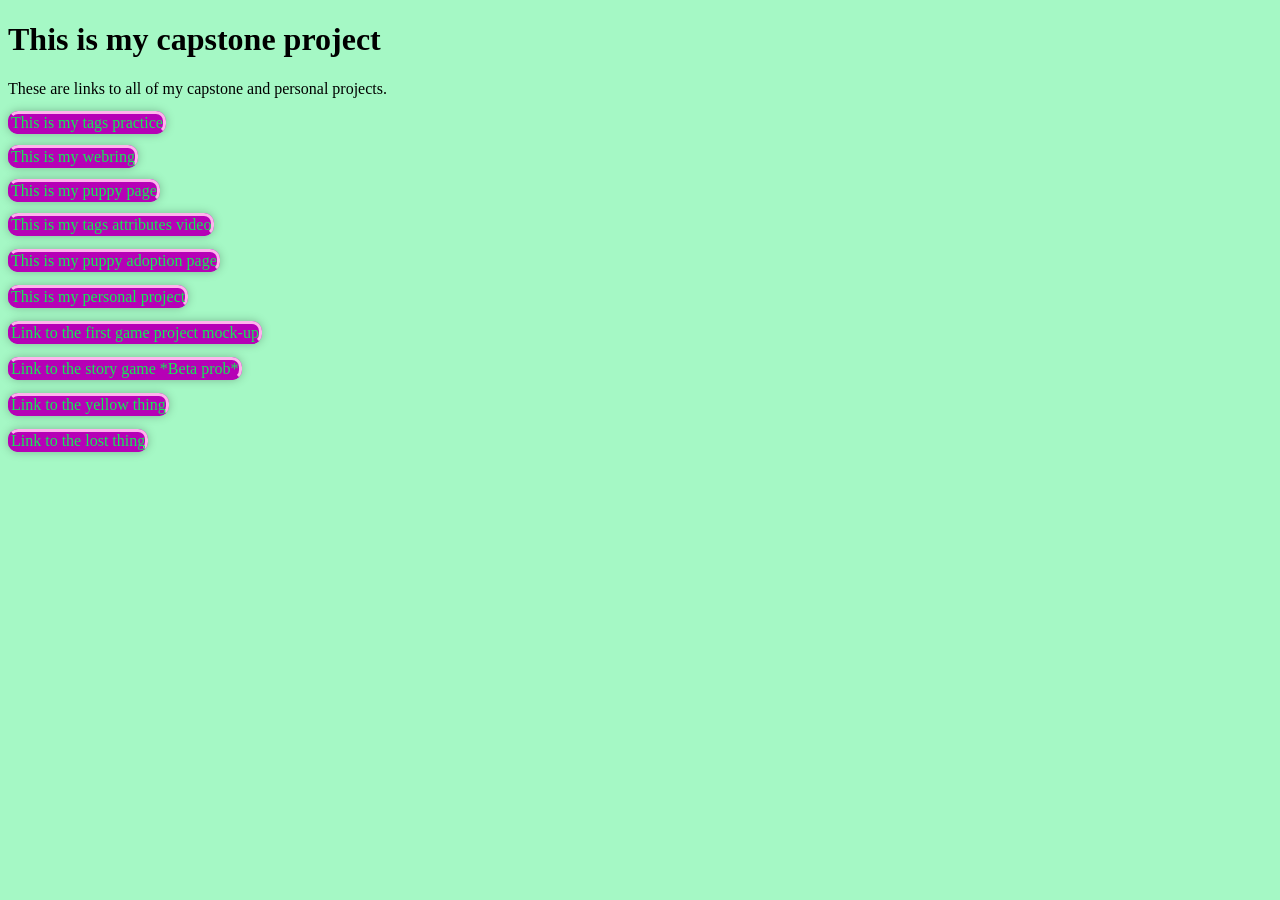
<file: index.html>
<!DOCTYPE html>
<html Lang="en"</html>
<head>
    <meta charset="UTF-8">
    <meta name="viewport" content="width=device-width, initial-scale=1.0">
    <title>My Capstone Project</title>
    <link rel="icon" href="Cat icon.webp" type="image/x-icon">
    <link rel="stylesheet" href="buttons.css"
</head>
<title>Body background</title>
<style>body {
background-color: rgb(165, 248, 197); 
}</style>
<body>
    <body>
        <style
        color:rgb(21, 232, 84); border: 3px solid rgb(254, 180, 237); background-color: rgb(182, 1, 182);  border-left: 3px solid rgb(182, 1, 182); border-bottom: 3px solid rgb(182, 1, 182);">
        </style>
    <h1>This is my capstone project</h1>
    <p>These are links to all of my capstone and personal projects.</p>
    </body>
    <a class="buttons" href="Tags-pract.html">This is my tags practice</a>
    <p><a class="buttons" href="webring.html">This is my webring</a></p>
    <p><a class="buttons" href="puppypage.html">This is my puppy page</a></p>
    <a class="buttons" href="tagsattributesvideo.html">This is my tags attributes video</a>
    <br>
    <br>
    <a class="buttons" href="puppyadoptionpage.html"> This is my puppy adoption page</a>
    <br>
    <br>
    <a class="buttons" href="https://pizzalord1.github.io/Pizzalord1/"> This is my personal project</a>
    <br>
    <br>
    <a class="buttons" href="gameproject1.html"> Link to the first game project mock-up</a>
    <br>
    <br>
    <a class="buttons" href="https://pizzalord1.github.io/StoryGameXWM/" style="color:rgb(21, 232, 84); border: 3px solid rgb(254, 180, 237); background-color: rgb(182, 1, 182);  border-left: 3px solid rgb(182, 1, 182); border-bottom: 3px solid rgb(182, 1, 182);"> Link to the story game *Beta prob*</a>
    <br>
    <br>
    <a class="buttons" href="yellowthing.html" style="color:rgb(21, 232, 84); border: 3px solid rgb(254, 180, 237); background-color: rgb(182, 1, 182);  border-left: 3px solid rgb(182, 1, 182); border-bottom: 3px solid rgb(182, 1, 182);"> Link to the yellow thing</a>
    <br>
    <br>
    <a class="buttons" href="lostthing.html" style="color:rgb(21, 232, 84); border: 3px solid rgb(254, 180, 237); background-color: rgb(182, 1, 182);  border-left: 3px solid rgb(182, 1, 182); border-bottom: 3px solid rgb(182, 1, 182);"> Link to the lost thing</a>
</body>
</html>
</file>
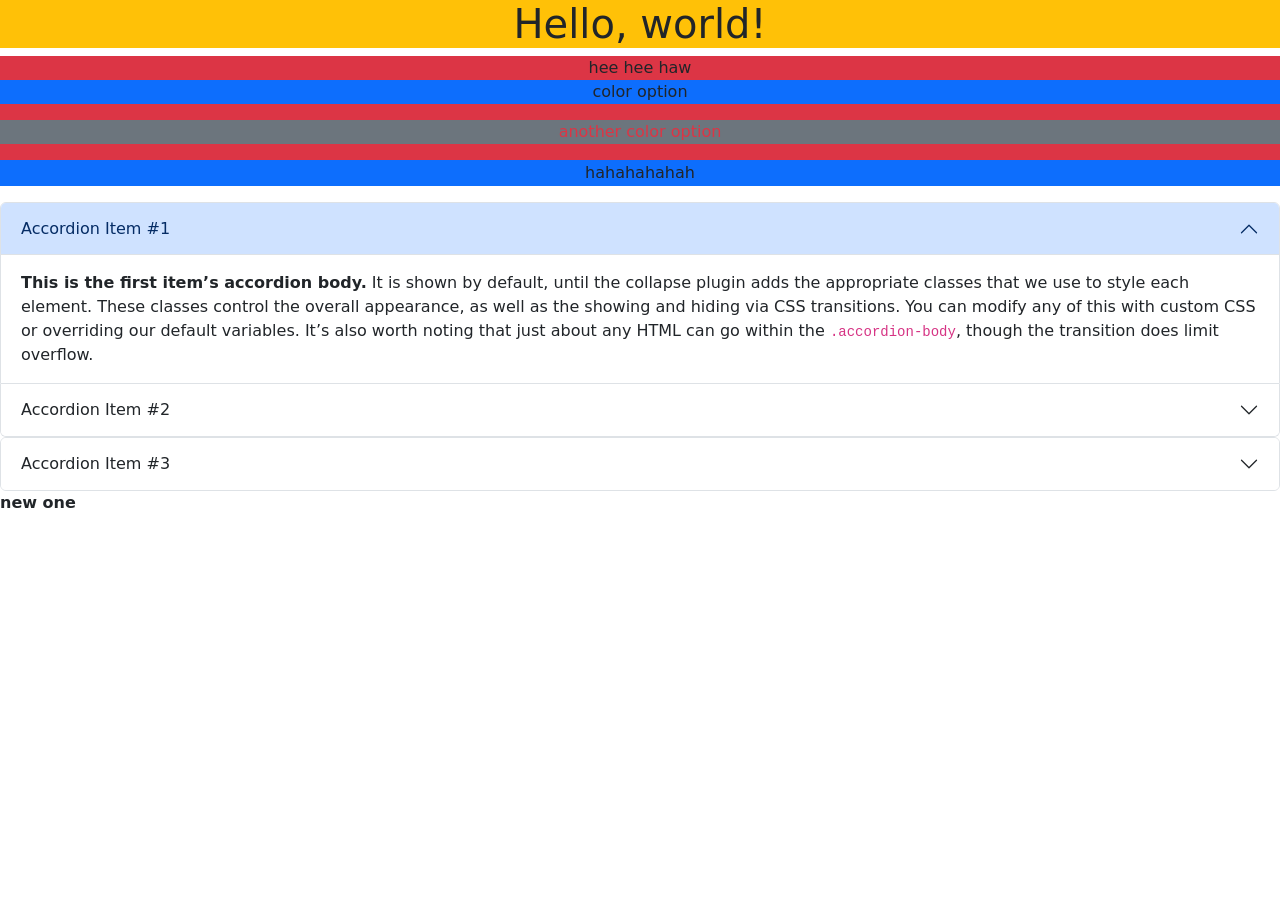
<file: bootstrap.html>
<!doctype html>
<html lang="en">
  <head>
    <meta charset="utf-8">
    <meta name="viewport" content="width=device-width, initial-scale=1">
    <link href="https://cdn.jsdelivr.net/npm/bootstrap@5.3.0/dist/css/bootstrap.min.css" rel="stylesheet" integrity="sha384-9ndCyUaIbzAi2FUVXJi0CjmCapSmO7SnpJef0486qhLnuZ2cdeRhO02iuK6FUUVM" crossorigin="anonymous">
    <title>Bootstrap demo</title>
  </head>
  <body>
    <h1 class="bg-warning text-center ">Hello, world!</h1>

    <div class="bg-danger text-center">
      hee hee haw
<p class="bg-primary text-center">color option</p>
    <p class="bg-secondary text-danger text-center">another color option</p>
    <p class="border border-primary bg-primary text-center">hahahahahah</p>
    </div>
    <div class="accordion" id="accordionExample">
  <div class="accordion-item">
    <h2 class="accordion-header">
      <button class="accordion-button" type="button" data-bs-toggle="collapse" data-bs-target="#collapseOne" aria-expanded="true" aria-controls="collapseOne">
        Accordion Item #1
      </button>
    </h2>
    <div id="collapseOne" class="accordion-collapse collapse show" data-bs-parent="#accordionExample">
      <div class="accordion-body">
        <strong>This is the first item’s accordion body.</strong> It is shown by default, until the collapse plugin adds the appropriate classes that we use to style each element. These classes control the overall appearance, as well as the showing and hiding via CSS transitions. You can modify any of this with custom CSS or overriding our default variables. It’s also worth noting that just about any HTML can go within the <code>.accordion-body</code>, though the transition does limit overflow.
      </div>
    </div>
  </div>
  <div class="accordion-item">
    <h2 class="accordion-header">
      <button class="accordion-button collapsed" type="button" data-bs-toggle="collapse" data-bs-target="#collapseTwo" aria-expanded="false" aria-controls="collapseTwo">
        Accordion Item #2
      </button>
    </h2>
    <div id="collapseTwo" class="accordion-collapse collapse" data-bs-parent="#accordionExample">
      <div class="accordion-body">
        <strong>This is the second box.
      </div>
    </div>
  </div>
  <div class="accordion-item">
    <h2 class="accordion-header">
      <button class="accordion-button collapsed" type="button" data-bs-toggle="collapse" data-bs-target="#collapseThree" aria-expanded="false" aria-controls="collapseThree">
        Accordion Item #3
      </button>
    </h2>
    <div id="collapseThree" class="accordion-collapse collapse" data-bs-parent="#accordionExample">
      <div class="accordion-body">
        <strong>This is the third item’s accordion body.</strong> It is hidden by default, until the collapse plugin adds the appropriate classes that we use to style each element. These classes control the overall appearance, as well as the showing and hiding via CSS transitions. You can modify any of this with custom CSS or overriding our default variables. It’s also worth noting that just about any HTML can go within the <code>.accordion-body</code>, though the transition does limit overflow.
      </div>
    </div>
  </div>
</div>
</div>



<p>new one</p>


</div>
    <script src="https://cdn.jsdelivr.net/npm/bootstrap@5.3.8/dist/js/bootstrap.bundle.min.js" integrity="sha384-FKyoEForCGlyvwx9Hj09JcYn3nv7wiPVlz7YYwJrWVcXK/BmnVDxM+D2scQbITxI" crossorigin="anonymous"></script>
  </body>
</html>
</file>
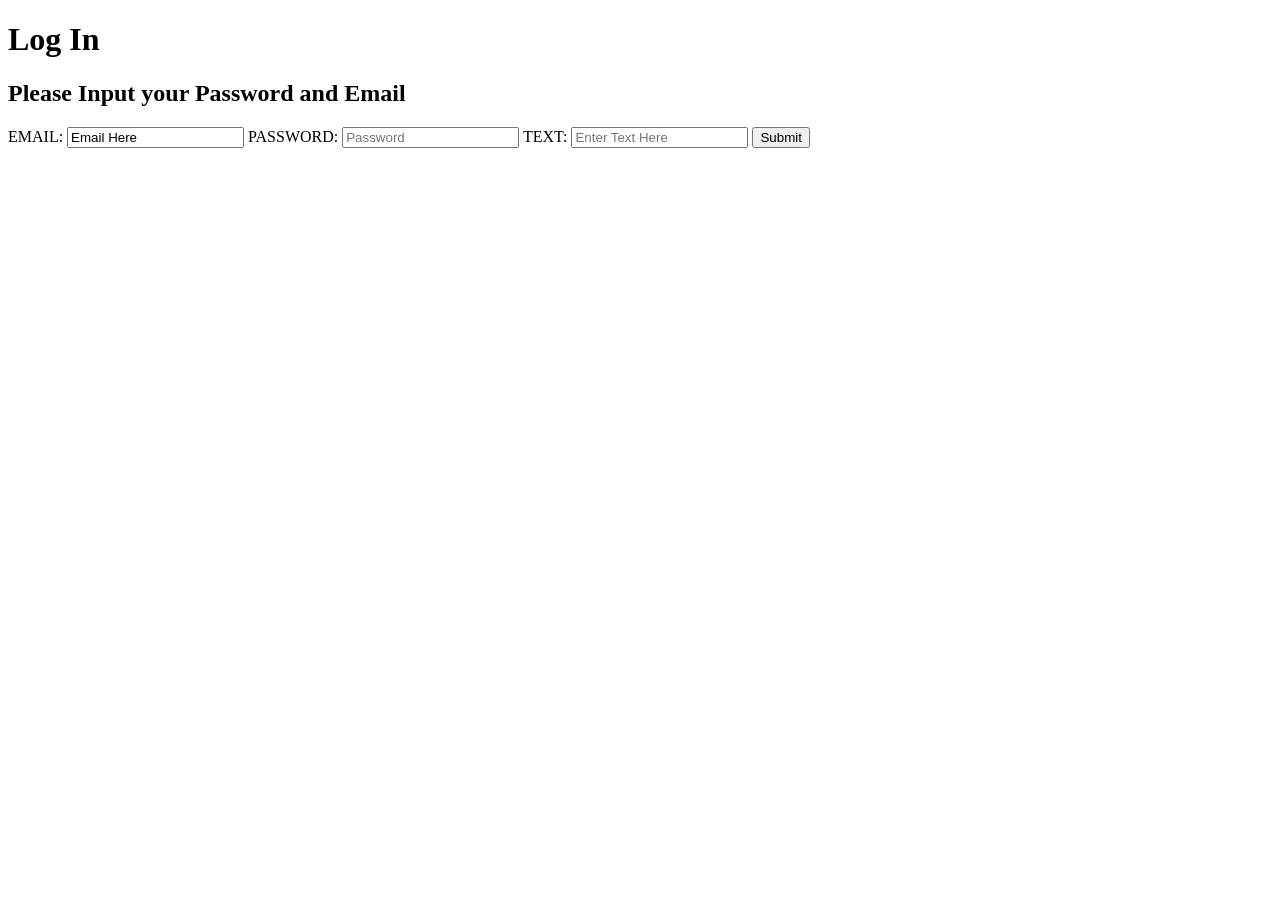
<file: formpract2.html>
<!DOCTYPE html>
<html>
<head>
<meta charset="utf-8">
<title>Forms - Labels and Validations</title>
</head>
<body>
<!-- REFERENCE LINKS-->
<!-- http://www.w3schools.com/TAGs/att_input_type.asp -->
<!-- https://developer.mozilla.org/en-US/docs/Web/HTML/Element/input -->




<h1>Log In</h1>
<h2>Please Input your Password and Email</h2>


<!-- Two ways of using a Label-->
<!-- Nested -->
<!-- for and id connection-->


<!-- FORM TAG -->
<!--Actions: where we send the data. The form will open this page when you click submit -->
<!--Method: get/post HTTP method -->
<!-- The "get" method puts the name+value in the URL -->
<!-- The "post" method is more secure and passes those values to the next page -->
<!-- For now, we will use "get" so you can see how this all works -->
<form action="http://www.google.com" method="get">
<!-- LABEL TAG -->
<!-- The label does 2 things: it adds text as a label AND it connects the text + input -->
<!-- The label has the for='' attribute, which needs to match the id='' attribute in the input -->
<label for="email">EMAIL:</label>
<input type="email" id="email" name="useremail" value="Email Here">
<!-- Note: the name and id attribute are similar, but just used in different contexts -->
<!-- The name attribute is for saving the data: what data is it? -->
<!-- The id attribute is for identifying the input: which input is it? -->


<label for="pass">PASSWORD:</label>
<input type="password" id="pass" name="password" placeholder="Password">




<!-- VALIDATION -->
<!-- You usually do a lot more validation with Backend, like python-->
<!-- You still can use the attribute: 'required' to require input-->


<label for="userinput">TEXT:</label>
<input type="text" id="userinput" name="input" placeholder="Enter Text Here" required>
<input type="submit" >


</form>




</body>
</html>
</file>
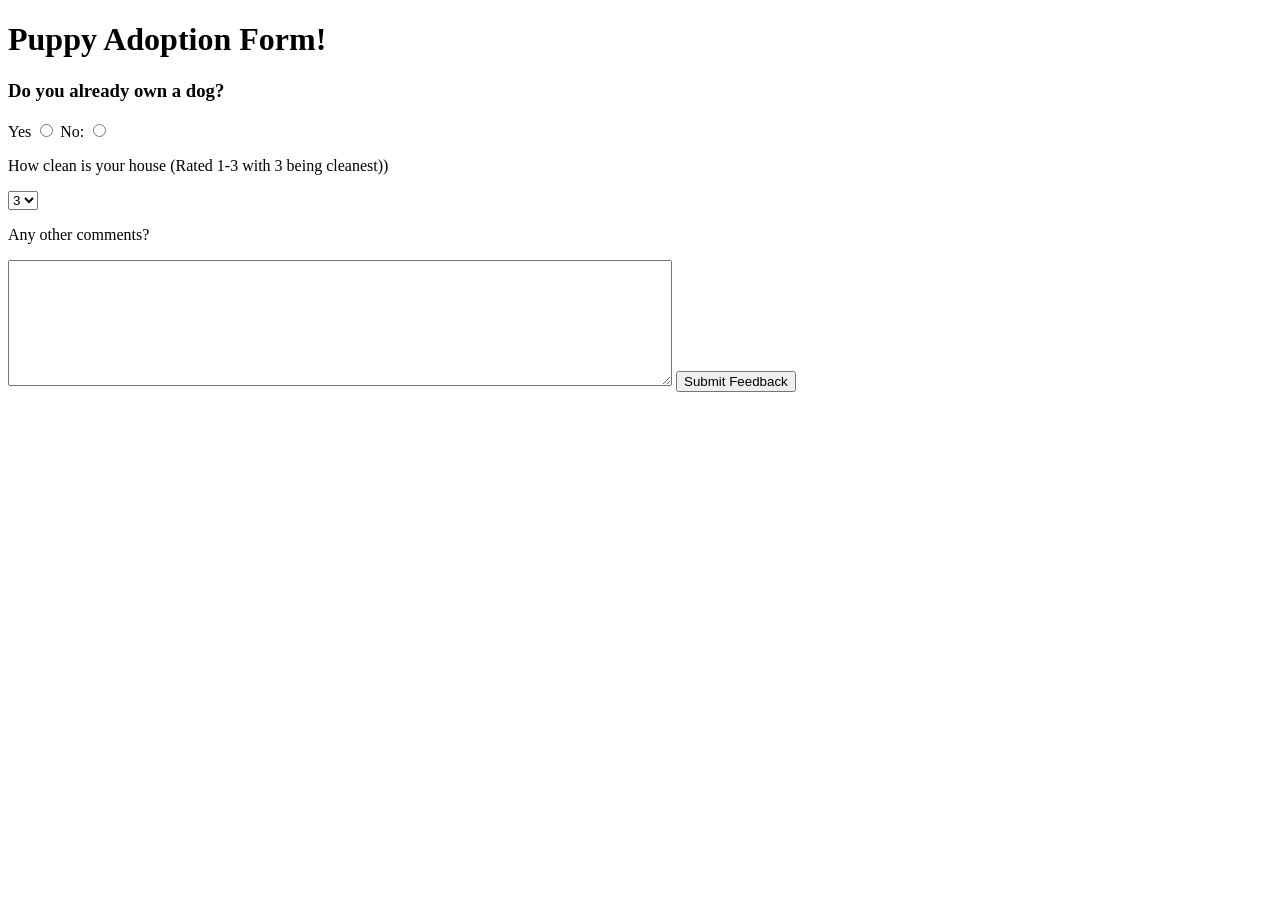
<file: formpract3.html>
<!DOCTYPE html>
<html>
<head>
<meta charset="utf-8">
<title></title>
</head>
<body>
<h1>Puppy Adoption Form!</h1>


<!-- Things we will cover
1. Linking Radio Buttons
2. Drop-down Menus
3. Text Area inputs -->


<!-- RADIO INPUTS!! -->
<!-- A 'radio' input is like a multiple choice question -->
<!-- To work, you need the type='radio', and the same name attribute for all 'questions' -->
<!-- If you have a label, you also need an id attribute -->
<form method="get">
<h3>Do you already own a dog?</h3>
<label for="yes">Yes</label>
<input type="radio" id="yes" name="dog_choice" value="yes">


<label for="no">No:</label>
<input type="radio" id="no" name= "dog_choice" value="no">


<!-- SELECT -->
<!-- The dropdown is not an input type, but rather it's own tag -->
<!-- To work, you have the select tag with a name attribute -->
<!-- Then within the opening/closing select tags, you need an option tag with a value attribute -->
<p>How clean is your house (Rated 1-3 with 3 being cleanest))</p>
<select name="stars">
<option value="Great">3</option>
<option value="Okay">2</option>
<option value="Bad">1</option>
</select>




<p>Any other comments?</p>
<!-- TEXT AREA -->
<!-- text area is another input type that has it's own tag -->
<!-- To work, you have the text area tag with a name attribute, and you can pick the size with rows and cols attributes -->
<textarea name="name" rows="8" cols="80"></textarea>


<!-- SUBMIT -->
<!-- Remember you should have 1 submit per form, the value shows up on the button -->
<!-- IF you give the submit a name and value, it will save in the URL just like any other type! -->
<input type="submit" name="" value="Submit Feedback">




</form>




</body>
</html>
</file>
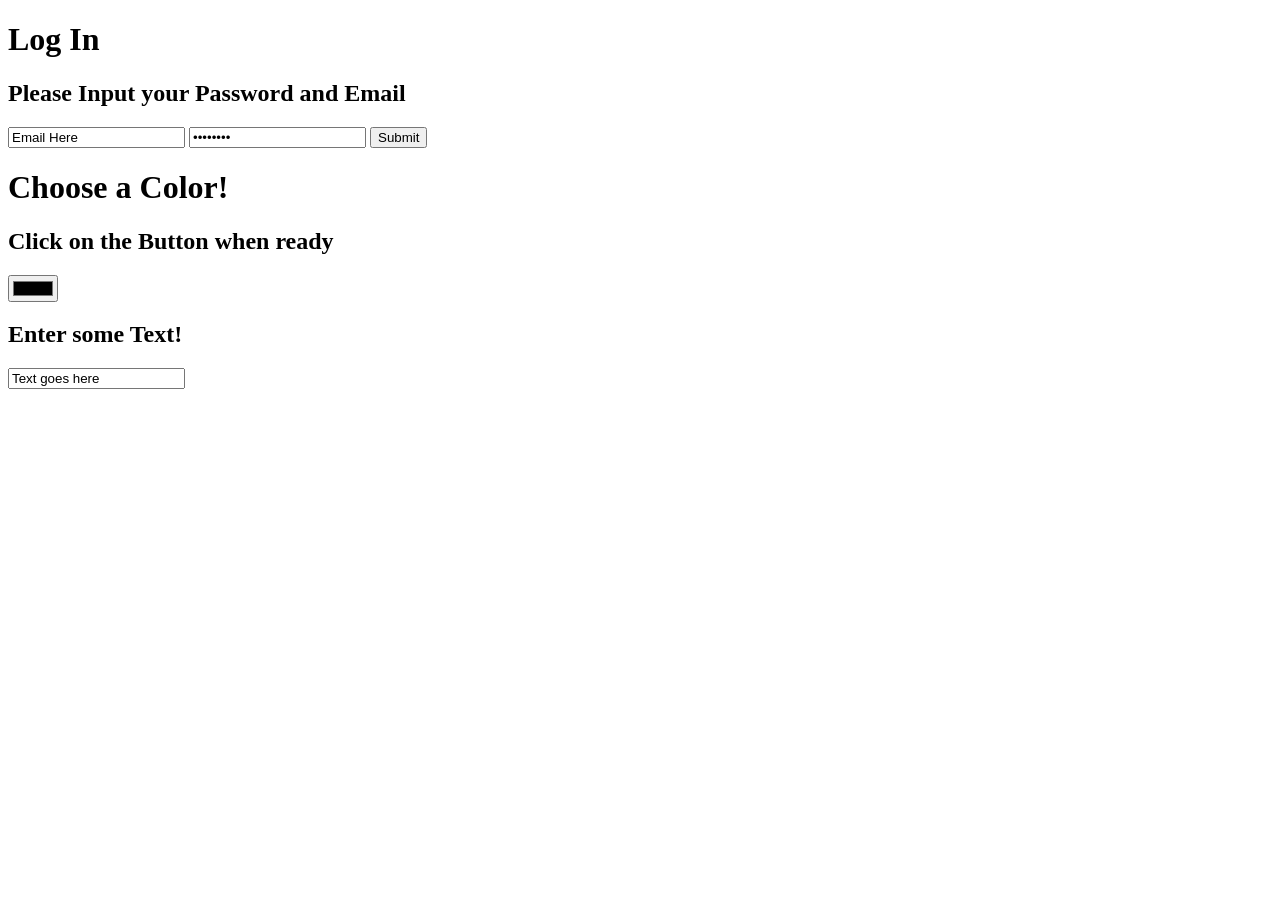
<file: formspract1.html>
<!DOCTYPE html>
<html>
<head>
<meta charset="utf-8">
<title>Form Basics</title>
</head>
<body>
<!-- REFERENCE LINKS -->
<!-- http://www.w3schools.com/TAGs/att_input_type.asp -->
<!-- https://developer.mozilla.org/en-US/docs/Web/HTML/Element/input -->
<!-- FORM TAG -->
<!-- There is an opening form tag and closing form tag -->
<!-- Every input inside the form tag is what gets 'saved' when you click submit -->
<!-- In general, you will have one form tag and one submit, not multiples! -->
<form>


<h1>Log In</h1>
<h2>Please Input your Password and Email</h2>
<!-- INPUT TAG -->
<!-- For the input tag, you can have many different attributes. Attributes are formated type='email' -->
<!-- There are many type attributes you can select: text, email, name, password, color, etc. Each has different properties -->
<input type="email" name="useremail" value="Email Here">
<input type="password" name="password" value="Password">
<!-- The most important attributes are name and value. The name and value are what gets saved by the form -->
<!-- The name='' you add in the code -->
<!-- The value='' can be added by you in the code OR added by the user, so sometimes there isn't a value attribute in the code -->
<!-- INPUT TYPE SUBMIT -->
<input type="submit" >
<!-- The input type 'submit' makes the form collect all the data -->


<h1>Choose a Color!</h1>
<h2>Click on the Button when ready</h2>


<!-- INPUT TYPE COLOR -->
<input type="color" >
<h2>Enter some Text!</h2>


<!-- INPUT TYPE TEXT -->
<input type="text" name="" value="Text goes here">
<!-- notice how for the text type, the value shows up in the text box and can be replaced by user generated text -->




<!-- notice how all these inputs are still within the one form tag, so every input WILL be grabbed -->
<!-- it doesn't matter where the submit tag is in the page, it will still grab everything contained by the form -->
</form>




</body>
</html>
</file>
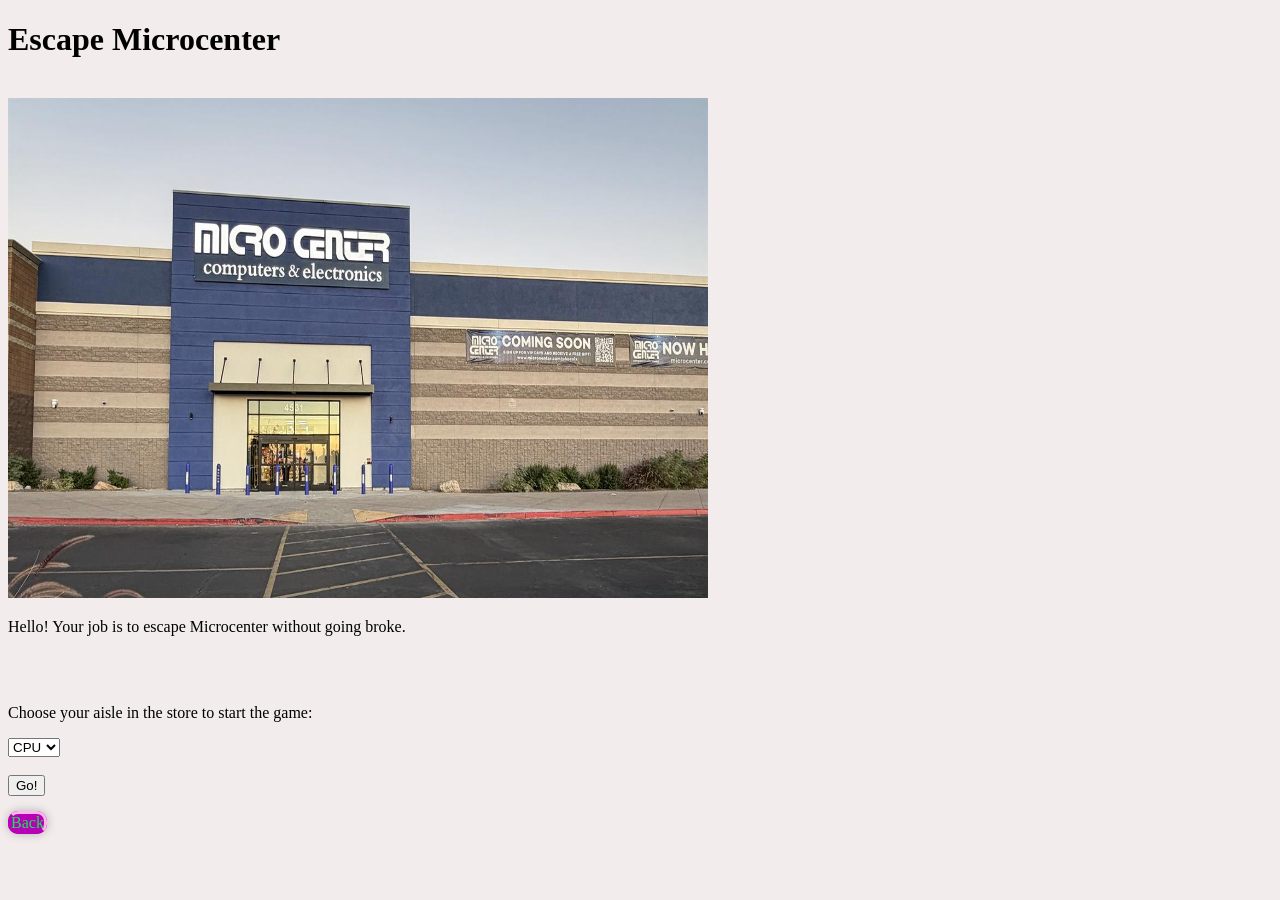
<file: gameproject1.html>
<!DOCTYPE html>
<html lang="en">
<head>
    <meta charset="UTF-8">
    <meta name="viewport" content="width=, initial-scale=1.0">
    <link rel="stylesheet" href="buttons.css">
    <title>Document</title>
    <link rel="stylesheet" href="style.css">
</head>
<body>
    <h1>Escape Microcenter</h1>
    <br>
    <img src="Microslop.jpg" alt="View of Microcenter from the front" width="700" height="500">
    <p> Hello! Your job is to escape Microcenter without going broke.</p>
    <br> 
    <br>
    <p>Choose your aisle in the store to start the game:</p>
<select name="aisle">
<option value="CPU_SELECT">CPU</option>
<option value="GPU_SELECT">GPU</option>
<option value="SSD_SELECT">SSD</option>
<option value="RAM_SELECT">RAM</option>
<option value="PSU_SELECT">PSU</option>
</select>
<br>
<br>
<input type="submit" name="aisle select" value="Go!">
<br>
<br>
<a class="buttons" href="index.html">Back</a>
</body>
</html>
</file>
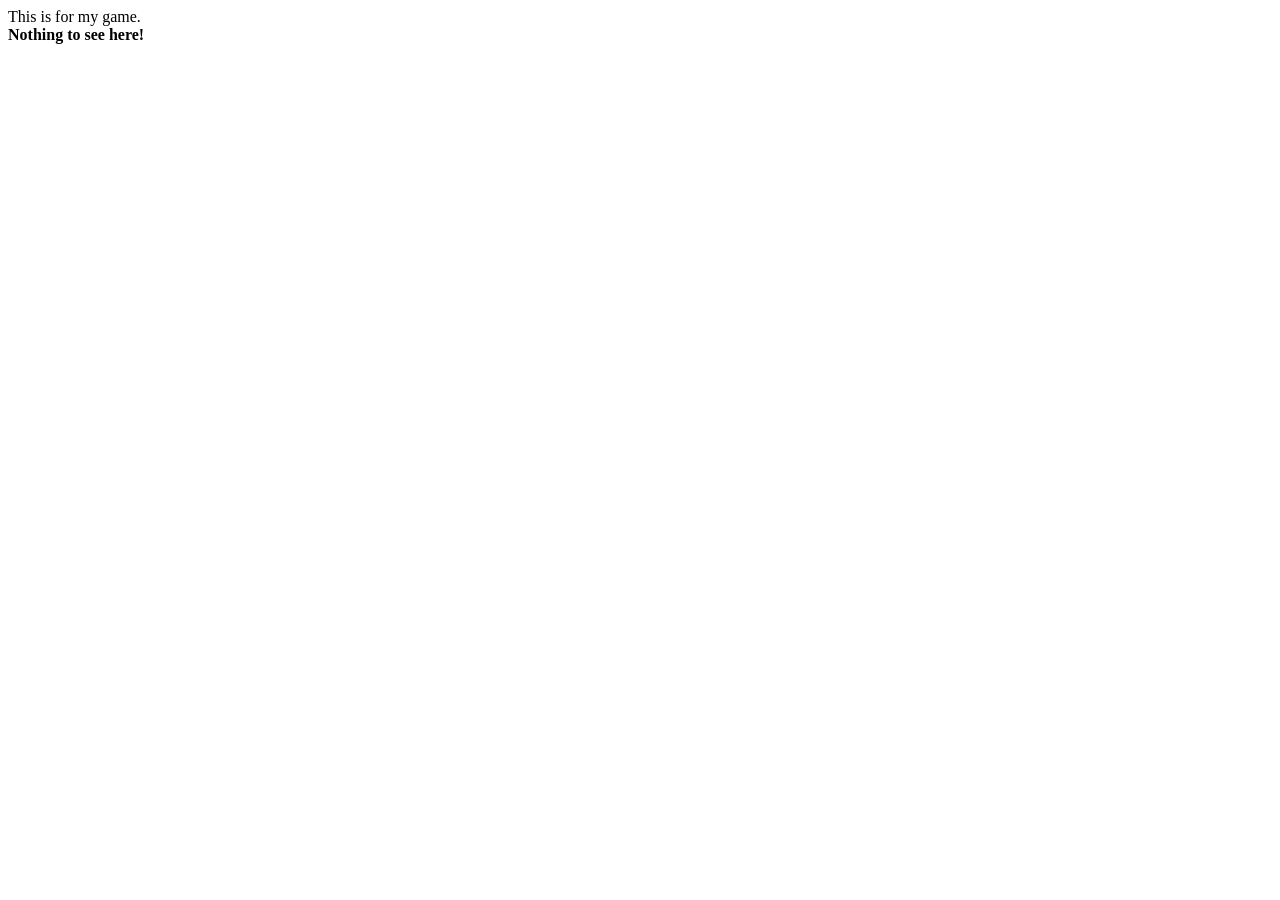
<file: hardcodedgame1.html>
<!DOCTYPE html>
<html lang="en">
<head>
    <meta charset="UTF-8">
    <meta name="viewport" content="width=device-width, initial-scale=1.0">
    <title>Document</title>
</head>
<body>
    This is for my game. 
    <br> 
    <b>Nothing to see here!</b>
</body>
</html>
</file>
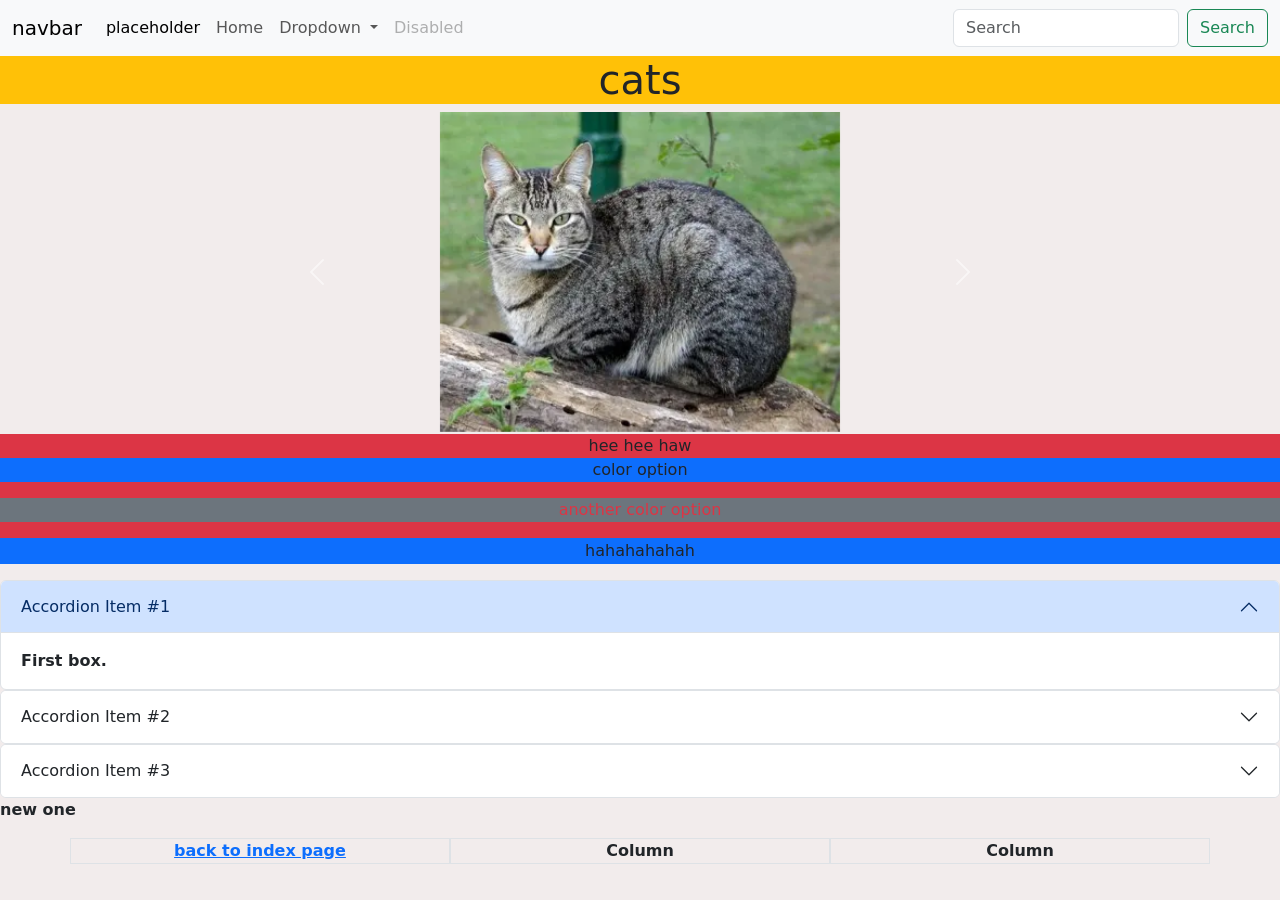
<file: lostthing.html>
<!doctype html>
<html lang="en">
  <head>
    <meta charset="utf-8">
    <meta name="viewport" content="width=device-width, initial-scale=1">
    <link href="https://cdn.jsdelivr.net/npm/bootstrap@5.3.0/dist/css/bootstrap.min.css" rel="stylesheet" integrity="sha384-9ndCyUaIbzAi2FUVXJi0CjmCapSmO7SnpJef0486qhLnuZ2cdeRhO02iuK6FUUVM" crossorigin="anonymous">
    <link href="style.css" rel="stylesheet">
    <title>Bootstrap demo</title>
  </head>
  <body>

<nav class="navbar navbar-expand-lg bg-body-tertiary">
  <div class="container-fluid">
    <a class="navbar-brand" href="#">navbar</a>
    <button class="navbar-toggler" type="button" data-bs-toggle="collapse" data-bs-target="#navbarSupportedContent" aria-controls="navbarSupportedContent" aria-expanded="false" aria-label="Toggle navigation">
      <span class="navbar-toggler-icon"></span>
    </button>
    <div class="collapse navbar-collapse" id="navbarSupportedContent">
      <ul class="navbar-nav me-auto mb-2 mb-lg-0">
        <li class="nav-item">
          <a class="nav-link active" aria-current="page" href="#">placeholder</a>
        </li>
        <li class="nav-item">
          <a class="nav-link" href="index.html">Home</a>
        </li>
        <li class="nav-item dropdown">
          <a class="nav-link dropdown-toggle" href="#" role="button" data-bs-toggle="dropdown" aria-expanded="false">
            Dropdown
          </a>
          <ul class="dropdown-menu">
            <li><a class="dropdown-item" href="#">Action</a></li>
            <li><a class="dropdown-item" href="#">Another action</a></li>
            <li><hr class="dropdown-divider"></li>
            <li><a class="dropdown-item" href="#">Something else here</a></li>
          </ul>
        </li>
        <li class="nav-item">
          <a class="nav-link disabled" aria-disabled="true">Disabled</a>
        </li>
      </ul>
      <form class="d-flex" role="search">
        <input class="form-control me-2" type="search" placeholder="Search" aria-label="Search"/>
        <button class="btn btn-outline-success" type="submit">Search</button>
      </form>
    </div>
  </div>
</nav>


    <h1 class="bg-warning text-center">cats</h1>

    <div id="catCarousel" class="carousel slide cat-carousel">
      <div class="carousel-inner">
        <div class="carousel-item active">
          <img src="Cat icon.webp" class="d-block w-100" alt="a cat">
        </div>
        <div class="carousel-item">
          <img src="cat-sleep.webp" class="d-block w-100" alt="A cat">
        </div>
      </div>
      <button class="carousel-control-prev" type="button" data-bs-target="#catCarousel" data-bs-slide="prev" aria-label="Previous image">
        <span class="carousel-control-prev-icon"></span>
      </button>
      <button class="carousel-control-next" type="button" data-bs-target="#catCarousel" data-bs-slide="next" aria-label="Next image">
        <span class="carousel-control-next-icon"></span>
      </button>
    </div>

    <div class="bg-danger text-center">
      hee hee haw
<p class="bg-primary text-center">color option</p>
    <p class="bg-secondary text-danger text-center">another color option</p>
    <p class="border border-primary bg-primary text-center">hahahahahah</p>
    </div>
    <div class="accordion" id="accordionExample">
  <div class="accordion-item">
    <h2 class="accordion-header">
      <button class="accordion-button" type="button" data-bs-toggle="collapse" data-bs-target="#collapseOne" aria-expanded="true" aria-controls="collapseOne">
        Accordion Item #1
      </button>
    </h2>
    <div id="collapseOne" class="accordion-collapse collapse show" data-bs-parent="#accordionExample">
      <div class="accordion-body">
        <strong>First box.
      </div>
    </div>
  </div>
  <div class="accordion-item">
    <h2 class="accordion-header">
      <button class="accordion-button collapsed" type="button" data-bs-toggle="collapse" data-bs-target="#collapseTwo" aria-expanded="false" aria-controls="collapseTwo">
        Accordion Item #2
      </button>
    </h2>
    <div id="collapseTwo" class="accordion-collapse collapse" data-bs-parent="#accordionExample">
      <div class="accordion-body">
        <strong>This is the second box.
      </div>
    </div>
  </div>
  <div class="accordion-item">
    <h2 class="accordion-header">
      <button class="accordion-button collapsed" type="button" data-bs-toggle="collapse" data-bs-target="#collapseThree" aria-expanded="false" aria-controls="collapseThree">
        Accordion Item #3
      </button>
    </h2>
    <div id="collapseThree" class="accordion-collapse collapse" data-bs-parent="#accordionExample">
      <div class="accordion-body">
        <strong>This is the thrid box
      </div>
    </div>
  </div>
</div>
</div>



<p>new one</p>

<div class="container text-center">
  <div class="row">
    <div class="col border">
      <a class="buttons" href="index.html">back to index page</a>
    </div>
    <div class="col border">
      Column
    </div>
    <div class="col border">
      Column
    </div>
  </div>
</div>



</div>
    <script src="https://cdn.jsdelivr.net/npm/bootstrap@5.3.8/dist/js/bootstrap.bundle.min.js" integrity="sha384-FKyoEForCGlyvwx9Hj09JcYn3nv7wiPVlz7YYwJrWVcXK/BmnVDxM+D2scQbITxI" crossorigin="anonymous"></script>
  </body>
</html>
</file>
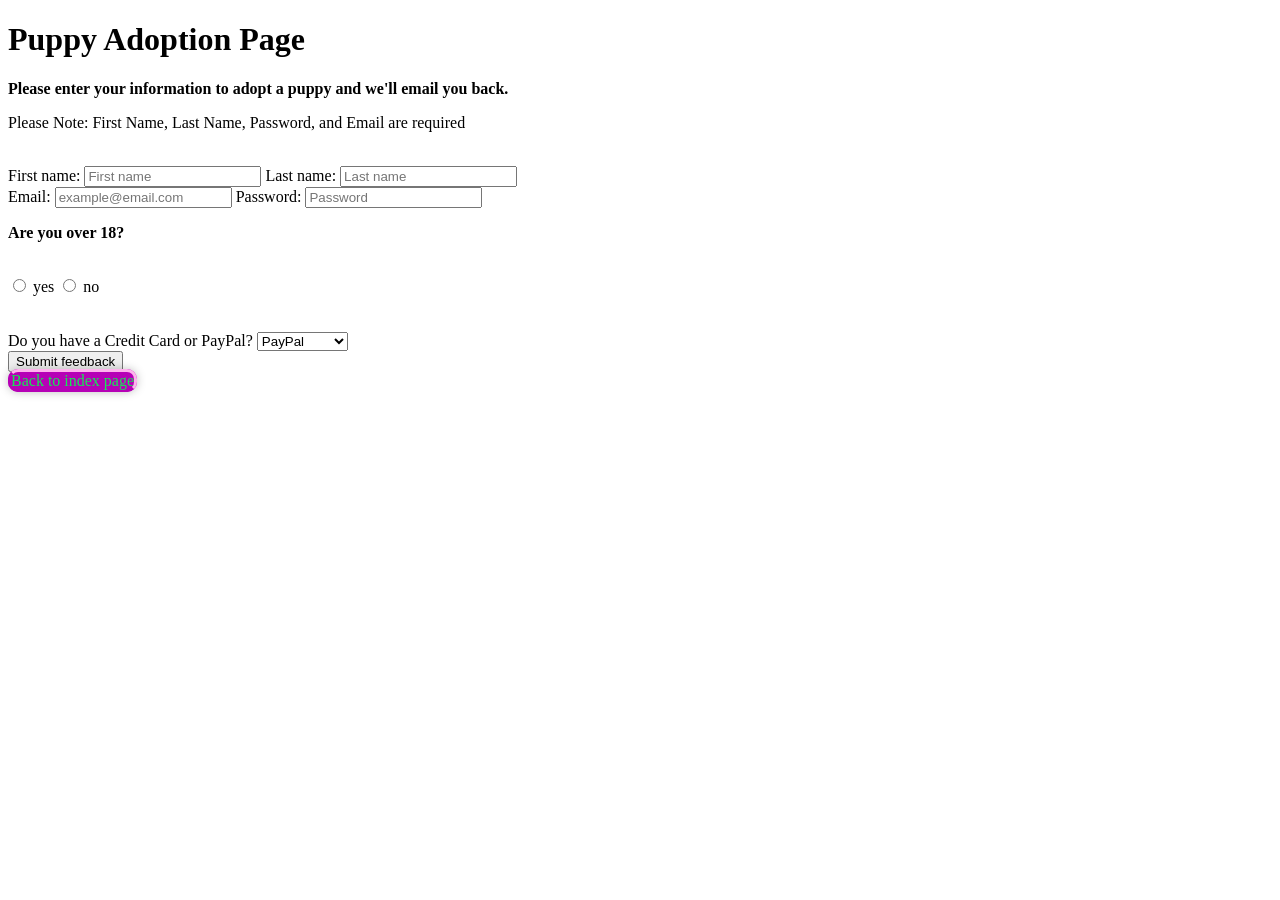
<file: puppyadoptionpage.html>
<!DOCTYPE html>
<html lang="en">
<head>
    <meta charset="UTF-8">
    <meta name="viewport" content="width=device-width, initial-scale=1.0">
    <title>Document</title>
    <link rel="stylesheet" href="buttons.css">
</head>
<body>
    <h1>Puppy Adoption Page</h1>
    <p><b>Please enter your information to adopt a puppy and we'll email you back.</b></p>
    <p>Please Note: First Name, Last Name, Password, and Email are required</p>
    <br>
    <form method="get" action="index.html">
        <label for="firstname">First name:</label>
        <input type="text" id="firstname" name="firstname" placeholder="First name" required>
        <label for="lastname">Last name:</label>
        <input type="text" id="lastname" name="lastname" placeholder="Last name" required>
        <br>
        <label for="useremail">Email:</label>
        <input type="email" id="useremail" name="useremail" placeholder="example@email.com" required>
        <label for="userpass">Password:</label>
        <input type="password" id="userpass" name="userpass" placeholder="Password" required>
        <br>
        <p><b>Are you over 18?</b></p>
        <br>
        <input type="radio" id="yes" name="age" value="yes">
        <label for="yes">yes</label>
        <input type="radio" id="no" name="age" value="no">
        <label for="no">no</label>
        <br>
        <br>
        <br>
        <label for="usermood">Do you have a Credit Card or PayPal?</label>
        <select id="usermood" name="usermood">
            <option value="paypal">PayPal</option>
            <option value="credit-card">Credit Card</option>
        </select>
        <br>
        <input type="submit" value="Submit feedback">
    </form>
    <a class="buttons" href="index.html">Back to index page</a>
</body>
</html>
</file>
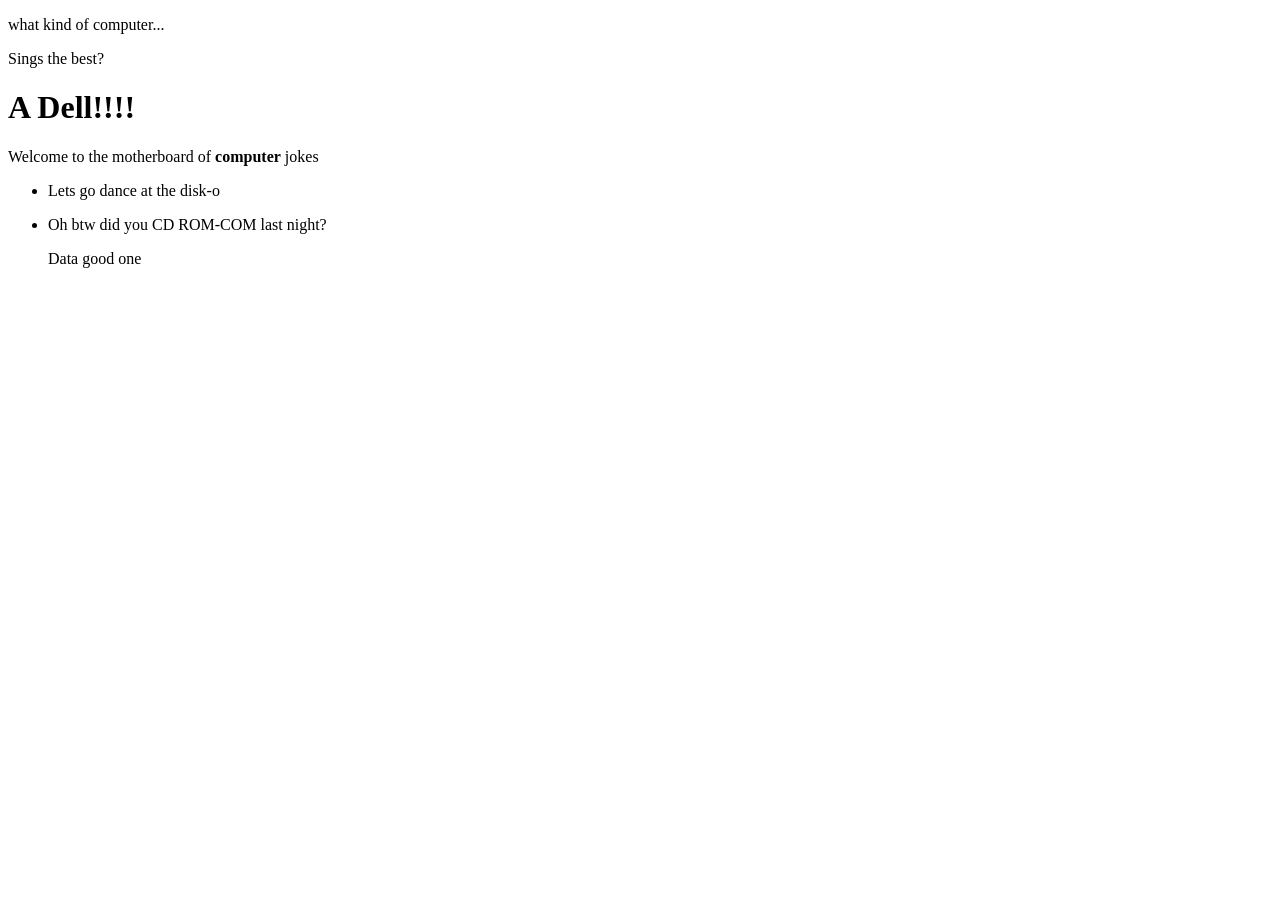
<file: quizcode1.html>
<!DOCTYPE html>
<html lang="en">
<head>
    <meta charset="UTF-8">
    <meta name="viewport" content="width=device-width, initial-scale=1.0">
    <title>Document</title>
</head>
<body>
    <p>what kind of computer...</p>
    <p>Sings the best?</p>
<h1>A Dell!!!!</h1>
<p>Welcome to the motherboard of <b>computer</b> jokes</p>
<ul><li>Lets go dance at the disk-o</li></ul>
<ul><li>Oh btw did you CD ROM-COM last night?</li></ul>

        <ul> Data good one</ul>
</body>
</html>
</file>
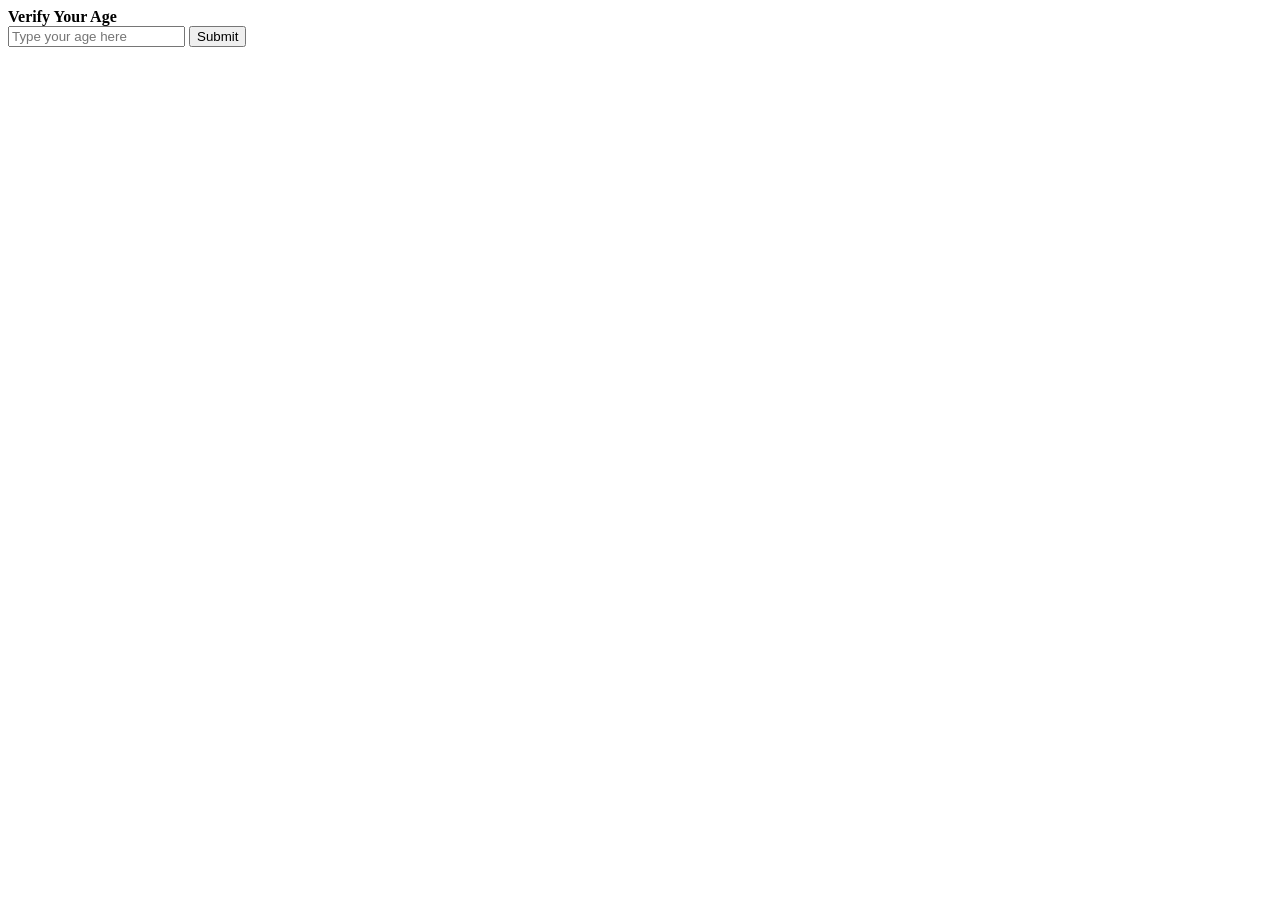
<file: sept15.html>
<!DOCTYPE html>
<html lang="en">
<head>
    <meta charset="UTF-8">
    <meta name="viewport" content="width=>form, initial-scale=1.0">
    <title>Document</title>
</head>
<body>
    <form>
        <label for="q1"> <b>Verify Your Age</b> </label>
        <br>
        <input type="text" name="age" placeholder="Type your age here">      
         <input type="submit">
    </form>
</body>
</html>
</file>
<file: buttons.css>
.buttons 
{
	color: rgb(21, 232, 84);
	border: 3px solid rgb(254, 180, 237);
	background-color: rgb(182, 1, 182);
	border-left: 3px solid rgb(182, 1, 182);
	border-bottom: 3px solid rgb(182, 1, 182);
    text-decoration: none;
	border-radius: 10px;
	box-shadow: 0 0 10px rgba(0, 0, 0, 0.25);
}
</file>
<file: style.css>
body {
    background-color: #f2ecec;
}

.cat-carousel {
    max-width: 760px;
    margin: 0 auto 2px;
}

.cat-carousel .carousel-item img {
    height: 320px;
    max-height: 320px;
    object-fit: contain;
}

.eyewhite {
    background-color: #ffffff;

}

.eyeblack {
    background-color: #000000;
}

.mouthBackground
{
    background-color: #000000;
}

.teeth {
    background-color: #ffffff;
}

.tongue {
    background-color: #ff0000;
}

.blackline {
    background-color: #000000;
}

.redline {
    background-color: #ff0000;
}
</file>
